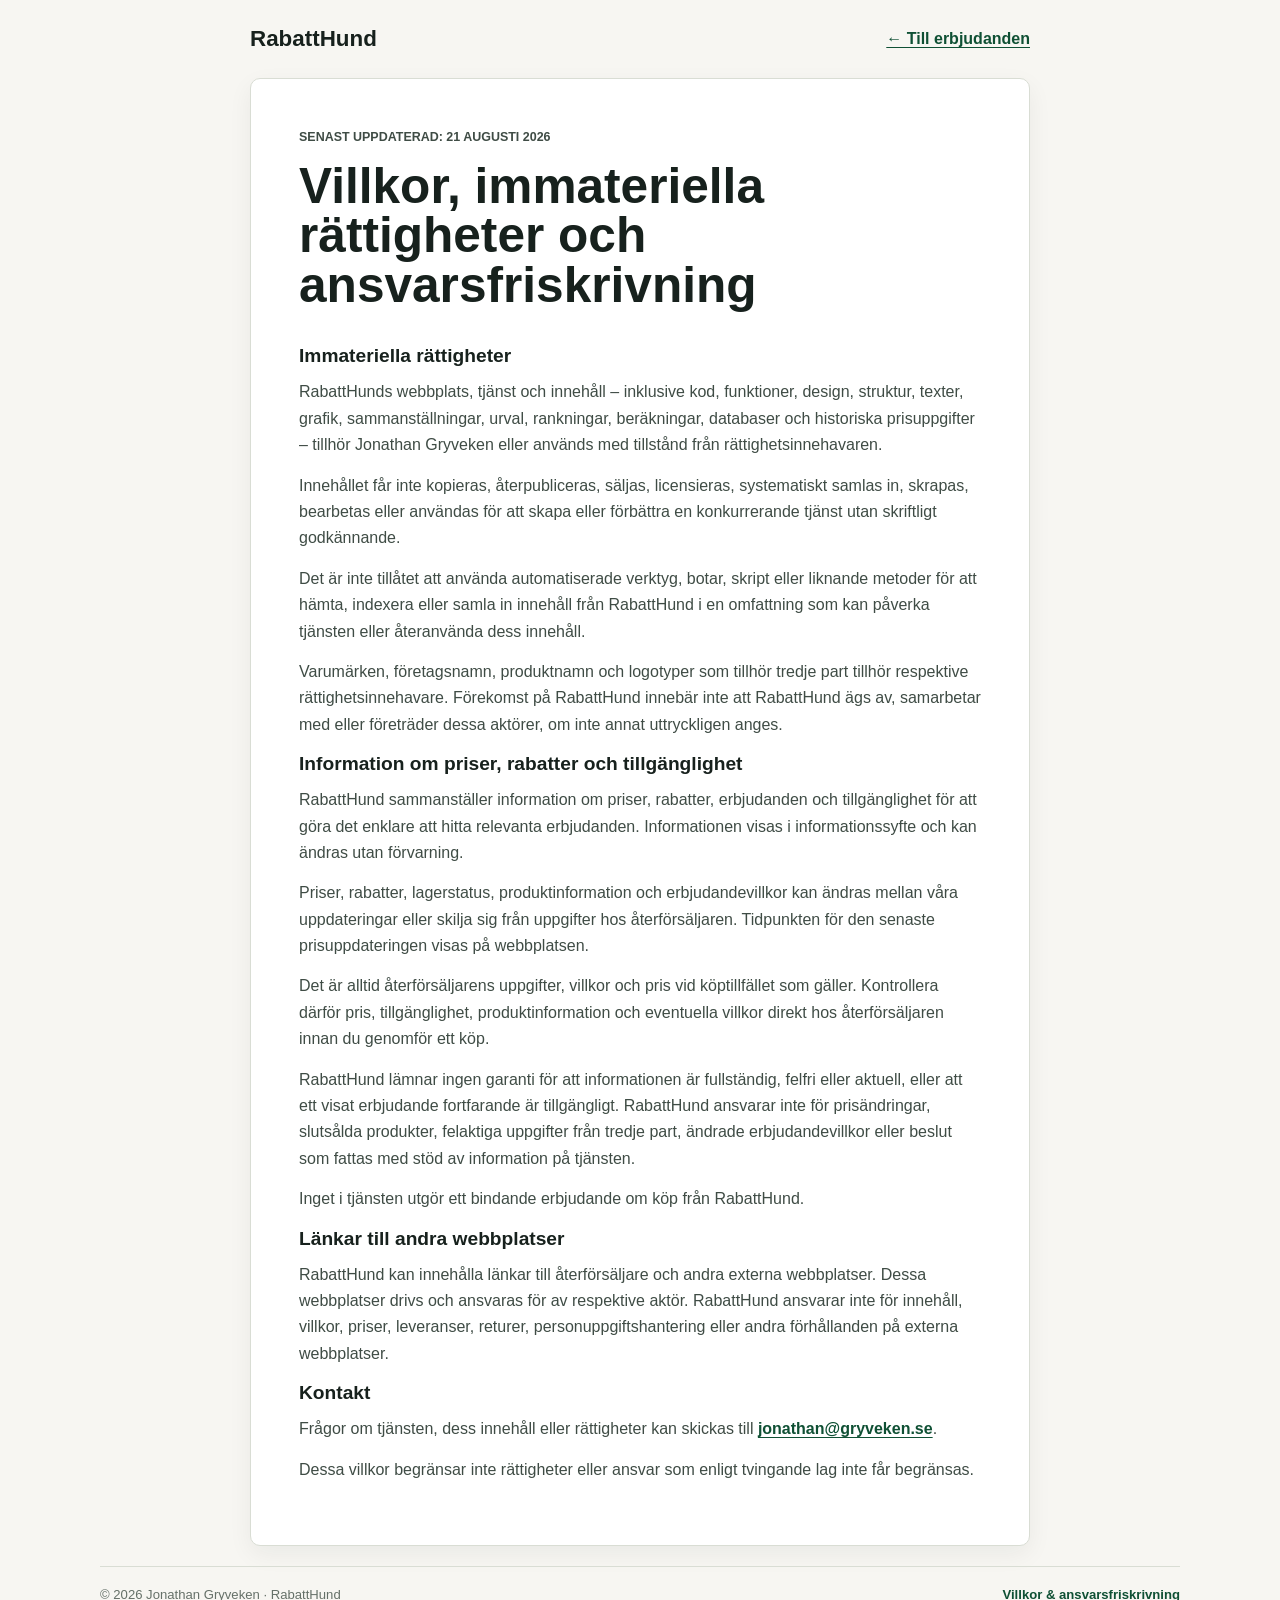
<file: site/villkor/index.html>
<!doctype html>
<html lang="sv">
  <head>
    <meta charset="utf-8" />
    <meta name="viewport" content="width=device-width, initial-scale=1" />
    <title>Villkor &amp; ansvarsfriskrivning | RabattHund</title>
    <meta name="description" content="Villkor, immateriella rättigheter och ansvarsfriskrivning för RabattHund." />
    <link rel="icon" href="../favicon.svg" />
    <link rel="stylesheet" href="../styles.css" />
  </head>
  <body>
    <main class="legal-page">
      <header class="legal-header">
        <a class="legal-brand" href="../" aria-label="Till RabattHunds startsida">RabattHund</a>
        <a class="back-link" href="../">← Till erbjudanden</a>
      </header>

      <article class="legal-content">
        <p class="eyebrow">Senast uppdaterad: 21 augusti 2026</p>
        <h1>Villkor, immateriella rättigheter och ansvarsfriskrivning</h1>

        <section>
          <h2>Immateriella rättigheter</h2>
          <p>RabattHunds webbplats, tjänst och innehåll – inklusive kod, funktioner, design, struktur, texter, grafik, sammanställningar, urval, rankningar, beräkningar, databaser och historiska prisuppgifter – tillhör Jonathan Gryveken eller används med tillstånd från rättighetsinnehavaren.</p>
          <p>Innehållet får inte kopieras, återpubliceras, säljas, licensieras, systematiskt samlas in, skrapas, bearbetas eller användas för att skapa eller förbättra en konkurrerande tjänst utan skriftligt godkännande.</p>
          <p>Det är inte tillåtet att använda automatiserade verktyg, botar, skript eller liknande metoder för att hämta, indexera eller samla in innehåll från RabattHund i en omfattning som kan påverka tjänsten eller återanvända dess innehåll.</p>
          <p>Varumärken, företagsnamn, produktnamn och logotyper som tillhör tredje part tillhör respektive rättighetsinnehavare. Förekomst på RabattHund innebär inte att RabattHund ägs av, samarbetar med eller företräder dessa aktörer, om inte annat uttryckligen anges.</p>
        </section>

        <section>
          <h2>Information om priser, rabatter och tillgänglighet</h2>
          <p>RabattHund sammanställer information om priser, rabatter, erbjudanden och tillgänglighet för att göra det enklare att hitta relevanta erbjudanden. Informationen visas i informationssyfte och kan ändras utan förvarning.</p>
          <p>Priser, rabatter, lagerstatus, produktinformation och erbjudandevillkor kan ändras mellan våra uppdateringar eller skilja sig från uppgifter hos återförsäljaren. Tidpunkten för den senaste prisuppdateringen visas på webbplatsen.</p>
          <p>Det är alltid återförsäljarens uppgifter, villkor och pris vid köptillfället som gäller. Kontrollera därför pris, tillgänglighet, produktinformation och eventuella villkor direkt hos återförsäljaren innan du genomför ett köp.</p>
          <p>RabattHund lämnar ingen garanti för att informationen är fullständig, felfri eller aktuell, eller att ett visat erbjudande fortfarande är tillgängligt. RabattHund ansvarar inte för prisändringar, slutsålda produkter, felaktiga uppgifter från tredje part, ändrade erbjudandevillkor eller beslut som fattas med stöd av information på tjänsten.</p>
          <p>Inget i tjänsten utgör ett bindande erbjudande om köp från RabattHund.</p>
        </section>

        <section>
          <h2>Länkar till andra webbplatser</h2>
          <p>RabattHund kan innehålla länkar till återförsäljare och andra externa webbplatser. Dessa webbplatser drivs och ansvaras för av respektive aktör. RabattHund ansvarar inte för innehåll, villkor, priser, leveranser, returer, personuppgiftshantering eller andra förhållanden på externa webbplatser.</p>
        </section>

        <section>
          <h2>Kontakt</h2>
          <p>Frågor om tjänsten, dess innehåll eller rättigheter kan skickas till <a href="mailto:jonathan@gryveken.se">jonathan@gryveken.se</a>.</p>
          <p>Dessa villkor begränsar inte rättigheter eller ansvar som enligt tvingande lag inte får begränsas.</p>
        </section>
      </article>

      <footer class="site-footer">
        <p>© 2026 Jonathan Gryveken · RabattHund</p>
        <a href="./">Villkor &amp; ansvarsfriskrivning</a>
      </footer>
    </main>
  </body>
</html>
</file>
<file: site/styles.css>
:root {
  --background: #f7f6f2;
  --foreground: #17211d;
  --muted: #657068;
  --surface: #ffffff;
  --line: #d9ddd4;
  --accent: #177245;
  --accent-dark: #0f5034;
  --gold: #f0b323;
  --red: #c7342d;
}

* { box-sizing: border-box; }
html { background: var(--background); }
body {
  margin: 0;
  background: var(--background);
  color: var(--foreground);
  font-family: Arial, Helvetica, sans-serif;
}
button { cursor: pointer; font: inherit; }
main { min-height: 100vh; padding: 16px; }
.app-header {
  align-items: center;
  display: flex;
  gap: 12px;
  justify-content: space-between;
  margin: 0 auto;
  max-width: 1080px;
}
.brand {
  align-items: center;
  background: transparent;
  border: 0;
  color: var(--foreground);
  display: flex;
  gap: 10px;
  padding: 10px 0;
  text-align: left;
}
.brand-copy { display: grid; }
.brand-copy span { font-size: clamp(1.45rem, 4vw, 2.2rem); font-weight: 900; line-height: 1; }
.brand-copy small { color: var(--muted); font-size: 0.82rem; margin-top: 4px; }
.dog-logo { display: block; flex: 0 0 auto; height: 44px; position: relative; width: 48px; }
.dog-face {
  background: var(--accent);
  border: 3px solid var(--accent-dark);
  border-radius: 54% 54% 48% 48%;
  bottom: 1px;
  box-shadow: inset -5px -6px 0 rgba(15, 80, 52, 0.16);
  height: 34px;
  left: 7px;
  position: absolute;
  width: 34px;
}
.dog-ear { background: #2f2a24; border: 3px solid var(--accent-dark); height: 23px; position: absolute; top: 3px; width: 16px; }
.dog-ear-left { border-radius: 76% 24% 68% 32%; left: 2px; transform: rotate(-24deg); }
.dog-ear-right { border-radius: 24% 76% 32% 68%; right: 2px; transform: rotate(24deg); }
.dog-eye { background: #ffffff; border-radius: 999px; height: 5px; position: absolute; top: 11px; width: 5px; }
.dog-eye-left { left: 8px; }
.dog-eye-right { right: 8px; }
.dog-nose { background: #17211d; border-radius: 55% 55% 70% 70%; height: 8px; left: 50%; position: absolute; top: 20px; transform: translateX(-50%); width: 10px; }
.location-pill {
  background: var(--accent-dark);
  border: 0;
  border-radius: 999px;
  color: #ffffff;
  font-size: 0.88rem;
  font-weight: 800;
  line-height: 1;
  max-width: 48vw;
  overflow: hidden;
  padding: 9px 12px;
  text-overflow: ellipsis;
  white-space: nowrap;
}
.menu-bar {
  background: var(--surface);
  border: 1px solid var(--line);
  border-radius: 8px;
  display: grid;
  gap: 6px;
  grid-template-columns: repeat(4, minmax(0, 1fr));
  margin: 16px auto;
  max-width: 1080px;
  padding: 6px;
}
.menu-bar button, .chain-grid button {
  background: transparent;
  border: 0;
  border-radius: 6px;
  color: var(--foreground);
  font-weight: 800;
  min-height: 44px;
  padding: 10px 8px;
}
.menu-bar button.active, .chain-grid button.selected { background: var(--accent); color: #ffffff; }
.intro-band, .control-band, .chain-grid, .offer-list { margin-left: auto; margin-right: auto; max-width: 1080px; }
.intro-band { align-items: end; display: flex; gap: 18px; justify-content: space-between; padding: 28px 0 12px; }
.eyebrow { color: var(--accent-dark); font-size: 0.78rem; font-weight: 900; margin: 0 0 8px; text-transform: uppercase; }
h1 { font-size: clamp(1.7rem, 4.4vw, 3.1rem); line-height: 1; margin: 0; }
.stat-strip { display: flex; flex-wrap: wrap; gap: 8px; justify-content: end; }
.stat-strip span { background: #eaf0e7; border-radius: 999px; color: var(--accent-dark); font-size: 0.86rem; font-weight: 800; padding: 8px 10px; }
.control-band {
  align-items: center;
  background: var(--surface);
  border: 1px solid var(--line);
  border-radius: 8px;
  display: grid;
  gap: 10px;
  grid-template-columns: 90px 1fr;
  margin-bottom: 12px;
  padding: 12px;
  position: relative;
}
.control-label { color: var(--muted); font-weight: 800; }
.city-picker { position: relative; width: 100%; }
.city-picker input {
  background: #fdfdfb;
  border: 1px solid var(--line);
  border-radius: 6px;
  color: var(--foreground);
  font: inherit;
  min-height: 46px;
  padding: 0 12px;
  text-align: left;
  width: 100%;
}
.city-picker input:focus { border-color: var(--accent); outline: 2px solid rgba(23, 114, 69, 0.18); outline-offset: 1px; }
.city-picker-hint, .city-picker-empty { color: var(--muted); font-size: 0.84rem; margin: 8px 2px 0; }
.city-picker-empty { padding: 8px 10px; }
.city-picker-list {
  background: var(--surface);
  border: 1px solid var(--line);
  border-radius: 8px;
  box-shadow: 0 18px 38px rgba(23, 33, 29, 0.14);
  display: grid;
  gap: 4px;
  left: 0;
  max-height: 310px;
  overflow-y: auto;
  padding: 6px;
  position: absolute;
  right: 0;
  top: calc(100% + 6px);
  z-index: 20;
}
.city-picker-list button { background: transparent; border: 0; border-radius: 6px; color: var(--foreground); min-height: 40px; padding: 9px 10px; text-align: left; }
.city-picker-list button:hover, .city-picker-list button:focus-visible, .city-picker-list button.chosen { background: #eaf0e7; color: var(--accent-dark); font-weight: 800; outline: none; }
.chain-grid { display: grid; gap: 8px; grid-template-columns: repeat(6, minmax(0, 1fr)); margin-bottom: 12px; }
.chain-grid button { background: var(--surface); border: 1px solid var(--line); }
.search-band {
  align-items: center;
  background: var(--surface);
  border: 1px solid var(--line);
  border-radius: 8px;
  display: grid;
  gap: 10px;
  grid-template-columns: 90px 1fr;
  margin: 0 auto 12px;
  max-width: 1080px;
  padding: 12px;
}
.search-band label { color: var(--muted); font-weight: 800; }
.search-band input {
  background: #fdfdfb;
  border: 1px solid var(--line);
  border-radius: 6px;
  color: var(--foreground);
  font: inherit;
  min-height: 46px;
  outline-color: var(--accent);
  padding: 0 12px;
  width: 100%;
}
.offer-list { display: grid; gap: 10px; padding-bottom: 28px; }
.site-footer {
  align-items: center;
  border-top: 1px solid var(--line);
  color: var(--muted);
  display: flex;
  font-size: 0.82rem;
  gap: 10px 18px;
  justify-content: space-between;
  margin: 20px auto 0;
  max-width: 1080px;
  padding: 20px 0 8px;
}
.site-footer p { margin: 0; }
.site-footer a, .legal-content a, .back-link { color: var(--accent-dark); font-weight: 800; text-underline-offset: 3px; }
.site-footer a:hover, .legal-content a:hover, .back-link:hover { color: var(--accent); }
.legal-page { padding: 16px; }
.legal-header, .legal-content { margin-left: auto; margin-right: auto; max-width: 780px; }
.legal-header { align-items: center; display: flex; justify-content: space-between; padding: 10px 0 26px; }
.legal-brand { color: var(--foreground); font-size: 1.4rem; font-weight: 900; text-decoration: none; }
.legal-content { background: var(--surface); border: 1px solid var(--line); border-radius: 10px; box-shadow: 0 8px 24px rgba(23, 33, 29, 0.06); padding: clamp(22px, 5vw, 48px); }
.legal-content h1 { margin-bottom: 34px; }
.legal-content h2 { font-size: 1.2rem; line-height: 1.2; margin: 32px 0 12px; }
.legal-content h2:first-child { margin-top: 0; }
.legal-content p { color: #3f4c45; line-height: 1.65; margin: 0 0 14px; }
.load-more { display: flex; justify-content: center; margin: 4px auto 28px; max-width: 1080px; }
.load-more button { background: var(--accent); border: 0; border-radius: 6px; color: #ffffff; font-weight: 800; min-height: 44px; padding: 10px 18px; }
.load-more button:hover, .load-more button:focus-visible { background: var(--accent-dark); outline: none; }
.offer-row { background: var(--surface); border: 1px solid var(--line); border-radius: 8px; box-shadow: 0 8px 24px rgba(23, 33, 29, 0.06); padding: 16px; }
.offer-main { align-items: start; display: grid; gap: 12px; grid-template-columns: 1fr auto; }
.offer-main h3 { font-size: clamp(1.32rem, 4.8vw, 2.1rem); line-height: 1.05; margin: 0; }
.offer-main p { color: var(--muted); font-size: 0.86rem; font-weight: 800; margin: 6px 0 0; }
.offer-main strong { background: var(--gold); border-radius: 6px; color: #2b2203; font-size: 1.1rem; min-width: 62px; padding: 9px 8px; text-align: center; }
.price-line { align-items: baseline; display: flex; flex-wrap: wrap; gap: 10px; margin-top: 14px; }
.old-price { color: var(--muted); font-size: 1rem; text-decoration: line-through; }
.new-price, .deal-text { color: var(--red); font-size: clamp(1.35rem, 5vw, 2rem); font-weight: 900; }
.price-line span:last-child { color: var(--muted); font-size: 0.86rem; font-weight: 800; }
.offer-meta { border-top: 1px solid var(--line); color: var(--muted); display: flex; flex-wrap: wrap; font-size: 0.78rem; gap: 8px 16px; justify-content: space-between; margin-top: 14px; padding-top: 10px; }
@media (max-width: 760px) {
  main { padding: 12px; }
  .app-header { align-items: start; flex-direction: column; }
  .location-pill { max-width: 100%; }
  .intro-band { align-items: start; flex-direction: column; }
  .stat-strip { justify-content: start; }
  .chain-grid { grid-template-columns: repeat(2, minmax(0, 1fr)); }
  .search-band { grid-template-columns: 1fr; }
  .site-footer { align-items: start; flex-direction: column; }
}
@media (max-width: 420px) {
  .menu-bar { grid-template-columns: repeat(2, minmax(0, 1fr)); }
  .control-band { grid-template-columns: 1fr; }
}
</file>
